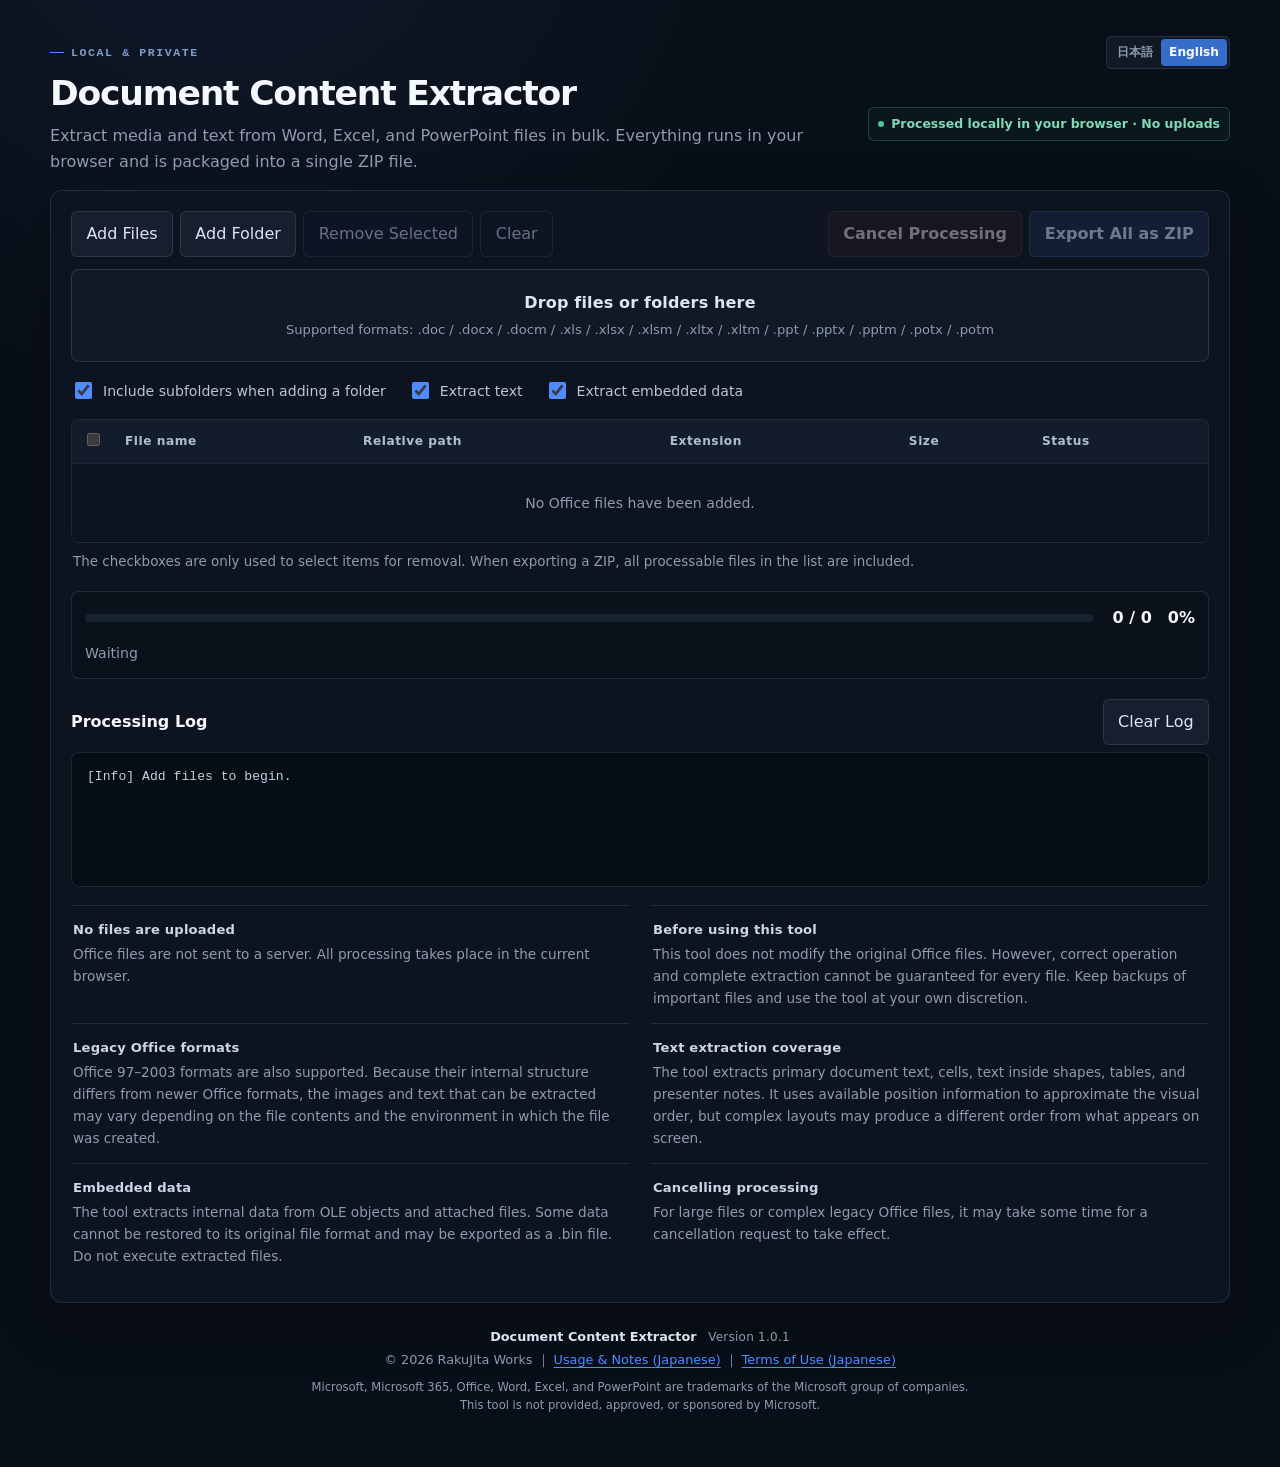
<file: index.html>
<!doctype html>
<html lang="ja">
<head>
  <meta charset="utf-8">
  <meta name="viewport" content="width=device-width, initial-scale=1">
  <meta name="description"
    data-i18n-content="meta.description"
    content="Word・Excel・PowerPointファイルから画像、テキスト、埋め込みデータをブラウザ内で抽出し、ZIPにまとめるローカル処理ツールです。">
  <meta http-equiv="Content-Security-Policy"
    content="default-src 'none'; script-src 'self'; style-src 'self'; img-src data: blob:; connect-src 'none'; object-src 'none'; base-uri 'none'; form-action 'none'">
  <title>Document Content Extractor</title>
  <link rel="stylesheet" href="assets/app.css">
</head>
<body>
  <div id="page-drop-overlay" class="page-drop-overlay" role="status"
    aria-live="polite" aria-hidden="true" hidden>
    <div class="page-drop-overlay-panel">
      <strong data-i18n="drop.heading">ファイルまたはフォルダをここへドロップ</strong>
      <span data-i18n="drop.anywhere">ページ内のどこにドロップしても追加できます</span>
    </div>
  </div>

  <main class="app">
    <header class="hero">
      <div class="hero-utility-row">
        <p class="eyebrow">LOCAL & PRIVATE</p>
        <div class="language-switcher" role="group" aria-label="表示言語"
          data-i18n-aria-label="language.label">
          <button id="language-ja" class="active" type="button" lang="ja"
            aria-pressed="true">日本語</button>
          <button id="language-en" type="button" lang="en"
            aria-pressed="false">English</button>
        </div>
      </div>
      <div class="hero-main">
        <div class="hero-copy">
          <h1>Document Content Extractor</h1>
          <p class="subtitle" data-i18n="hero.subtitle">
            Word・Excel・PowerPointからメディアやテキストを一括抽出。ブラウザ内だけで抽出して1個のZIPにまとめます。
          </p>
        </div>
        <div class="local-badge" data-i18n="hero.localBadge">ブラウザ内で完結・外部送信なし</div>
      </div>
    </header>

    <section class="panel" aria-labelledby="input-heading">
      <h2 id="input-heading" class="visually-hidden" data-i18n="input.heading">入力ファイル</h2>
      <div class="toolbar">
        <button id="add-files" type="button" data-i18n="button.addFiles">ファイルを追加</button>
        <button id="add-folder" type="button" data-i18n="button.addFolder">フォルダを追加</button>
        <button id="remove-selected" type="button" data-i18n="button.removeSelected" disabled>選択した項目を削除</button>
        <button id="clear-files" type="button" data-i18n="button.clearFiles" disabled>クリア</button>
        <span class="spacer"></span>
        <button id="cancel-processing" class="danger" type="button"
          data-i18n="button.cancelProcessing" disabled>処理を中止</button>
        <button id="export-zip" class="primary" type="button"
          data-i18n="button.exportZip" disabled>全件をZIPで書き出す</button>
      </div>

      <input id="file-input" class="visually-hidden" type="file" multiple
        accept=".doc,.docx,.docm,.xls,.xlsx,.xlsm,.xltx,.xltm,.ppt,.pptx,.pptm,.potx,.potm">
      <input id="folder-input" class="visually-hidden" type="file" multiple webkitdirectory>

      <div id="drop-zone" class="drop-zone" tabindex="0" role="button"
        aria-label="Officeファイルを追加。フォルダはドロップまたはフォルダを追加ボタンから選択できます"
        data-i18n-aria-label="drop.ariaLabel">
        <strong data-i18n="drop.heading">ファイルまたはフォルダをここへドロップ</strong>
        <span data-i18n="drop.formats">対応形式は .doc / .docx / .docm / .xls / .xlsx / .xlsm / .xltx / .xltm / .ppt / .pptx / .pptm / .potx / .potm</span>
      </div>

      <div class="options">
        <label class="option">
          <input id="include-subfolders" type="checkbox" checked>
          <span data-i18n="option.includeSubfolders">フォルダ追加時にサブフォルダも読み込む</span>
        </label>
        <label class="option">
          <input id="include-text" type="checkbox" checked>
          <span data-i18n="option.includeText">テキストも抽出する</span>
        </label>
        <label class="option">
          <input id="include-embeddings" type="checkbox" checked>
          <span data-i18n="option.includeEmbeddings">埋め込みデータも抽出する</span>
        </label>
      </div>

      <div id="compatibility-warning" class="compatibility-warning" role="status"
        data-i18n="warning.browserCompatibility" hidden>
        このブラウザではOOXML形式のZIP展開機能を利用できません。
        ChromeまたはEdgeの現行安定版を使用してください。旧 .doc / .xls / .ppt は検査できます。
      </div>

      <div class="table-shell">
        <table>
          <thead>
            <tr>
              <th><input id="select-all" type="checkbox"
                aria-label="削除対象をすべて選択" title="削除対象をすべて選択"
                data-i18n-aria-label="table.selectAll" data-i18n-title="table.selectAll"></th>
              <th data-i18n="table.fileName">ファイル名</th>
              <th data-i18n="table.relativePath">相対パス</th>
              <th data-i18n="table.extension">拡張子</th>
              <th data-i18n="table.size">サイズ</th>
              <th data-i18n="table.status">判定状態</th>
            </tr>
          </thead>
          <tbody id="file-list">
            <tr class="empty-row">
              <td colspan="6" data-i18n="table.empty">Officeファイルが追加されていません。</td>
            </tr>
          </tbody>
        </table>
      </div>
      <p class="selection-help" data-i18n="table.selectionHelp">
        一覧のチェックは削除対象の選択にのみ使用します。ZIP書き出しでは、一覧内の処理可能な全ファイルが対象になります。
      </p>

      <div class="progress-card" aria-live="polite">
        <div class="progress-track" role="progressbar" aria-label="処理進捗"
          data-i18n-aria-label="progress.label"
          aria-valuemin="0" aria-valuemax="100" aria-valuenow="0">
          <div id="progress-bar" class="progress-bar"></div>
        </div>
        <div id="progress-numbers" class="progress-numbers">0 / 0　0%</div>
        <div id="progress-current" class="progress-current" data-i18n="progress.waiting">待機中</div>
      </div>

      <div class="log-title">
        <h2 data-i18n="log.heading">処理ログ</h2>
        <button id="clear-log" type="button" data-i18n="button.clearLog">ログを消去</button>
      </div>
      <pre id="log" class="log" aria-live="polite">[情報] ファイルを追加してください。</pre>

      <div class="notes">
        <div class="note">
          <strong data-i18n="note.local.heading">外部送信は行いません</strong>
          <span data-i18n="note.local.body">Officeファイルはサーバーへ送信されず、現在のブラウザ内だけで処理されます。</span>
        </div>
        <div class="note">
          <strong data-i18n="note.caution.heading">ご利用前の注意</strong>
          <span data-i18n="note.caution.body">本ツールは元のOfficeファイルを書き換えませんが、すべてのファイルでの正常動作や抽出結果の完全性を保証するものではありません。重要なファイルはバックアップを保管したうえで、利用者自身の判断で使用してください。</span>
        </div>
        <div class="note">
          <strong data-i18n="note.legacy.heading">旧Office形式について</strong>
          <span data-i18n="note.legacy.body">Office 97～2003形式にも対応しています。新しいOffice形式とは内部構造が異なるため、ファイルの内容や作成環境によっては、取得できる画像やテキストに違いが生じる場合があります。</span>
        </div>
        <div class="note">
          <strong data-i18n="note.text.heading">テキスト抽出の範囲</strong>
          <span data-i18n="note.text.body">主要な本文、セル、図形内テキスト、表、発表者ノートを抽出します。配置情報をもとに見た目に近い順序へ整えますが、複雑なレイアウトでは画面上の順序と異なる場合があります。</span>
        </div>
        <div class="note">
          <strong data-i18n="note.embedded.heading">埋め込みデータについて</strong>
          <span data-i18n="note.embedded.body">OLEや添付ファイルの内部データを抽出します。元のファイル形式へ復元できず、.binのまま出力される場合があります。抽出物は実行しないでください。</span>
        </div>
        <div class="note">
          <strong data-i18n="note.cancel.heading">処理中止について</strong>
          <span data-i18n="note.cancel.body">大きなファイルや複雑な旧Officeファイルでは、中止操作が反映されるまで時間がかかる場合があります。</span>
        </div>
      </div>
    </section>
    <footer class="site-footer" aria-label="サイト情報" data-i18n-aria-label="footer.ariaLabel">
      <p class="site-footer-product">Document Content Extractor <span
        class="site-footer-version">Version 1.0.1</span></p>
      <div class="site-footer-meta">
        <span class="site-footer-meta-item" data-i18n="footer.copyright">© 2026 ラクジタワークス（RakuJita Works）</span>
        <span class="site-footer-meta-item">
          <span class="site-footer-link-separator" aria-hidden="true">｜</span>
          <a
            href="https://github.com/RakujitaWorks/document-content-extractor"
            target="_blank"
            rel="noopener noreferrer"
            data-i18n="footer.usageLink"
          >使い方・注意事項</a>
        </span>
        <span class="site-footer-meta-item">
          <span class="site-footer-link-separator" aria-hidden="true">｜</span>
          <a
            href="https://github.com/RakujitaWorks/document-content-extractor/blob/main/TERMS.md"
            target="_blank"
            rel="noopener noreferrer"
            data-i18n="footer.termsLink"
          >利用条件</a>
        </span>
      </div>
      <p class="site-footer-trademark"><span data-i18n="footer.trademark">Microsoft、Microsoft 365、Office、Word、ExcelおよびPowerPointは、Microsoftグループの企業の商標です。</span><br><span data-i18n="footer.disclaimer">本ツールはMicrosoftによって提供、承認、後援されているものではありません。</span></p>
    </footer>
  </main>

  <script src="assets/app.js"></script>
</body>
</html>
</file>
<file: assets/app.css>
:root {
      color-scheme: dark;
      --ink: #dce5f4;
      --ink-strong: #f4f7fc;
      --muted: #8e9bb0;
      --line: rgba(143, 159, 187, 0.18);
      --line-strong: rgba(106, 155, 233, 0.42);
      --surface: #0d141f;
      --surface-raised: #121b29;
      --surface-soft: #0a1019;
      --surface-hover: #172234;
      --accent: #4f8cff;
      --accent-bright: #61c9ef;
      --accent-dark: #356dc9;
      --accent-soft: rgba(79, 140, 255, 0.09);
      --ok: #49c997;
      --warn: #dfa94b;
      --error: #ec7069;
      --shadow: 0 20px 55px rgba(0, 0, 0, 0.3);
    }

    * {
      box-sizing: border-box;
    }

    body {
      margin: 0;
      min-width: 320px;
      min-height: 100vh;
      overflow-x: hidden;
      color: var(--ink);
      background:
        radial-gradient(circle at 18% -10%, rgba(61, 102, 174, 0.13), transparent 34rem),
        #090f18;
      font-family:
        "Yu Gothic UI",
        "Meiryo",
        system-ui,
        -apple-system,
        BlinkMacSystemFont,
        sans-serif;
      line-height: 1.6;
    }

    button,
    input {
      font: inherit;
    }

    button {
      border: 1px solid var(--line);
      border-radius: 6px;
      padding: 0.58rem 0.9rem;
      color: var(--ink);
      background: #151f2e;
      box-shadow: none;
      cursor: pointer;
      transition:
        border-color 140ms ease,
        background-color 140ms ease;
    }

    button:hover:not(:disabled) {
      border-color: rgba(106, 155, 233, 0.44);
      background: #192638;
      box-shadow: none;
      transform: none;
    }

    button:focus-visible,
    input:focus-visible,
    .drop-zone:focus-visible {
      outline: 2px solid rgba(97, 201, 239, 0.72);
      outline-offset: 2px;
    }

    button:disabled {
      border-color: rgba(139, 159, 196, 0.13);
      color: #7f8ca4;
      background: rgba(15, 23, 39, 0.82);
      box-shadow: none;
      cursor: not-allowed;
      opacity: 0.78;
      transform: none;
    }

    button.primary {
      border-color: #487fd8;
      color: #f8fbff;
      background: linear-gradient(135deg, #376dcc, #2e7fa4);
      box-shadow: none;
      font-weight: 700;
    }

    button.primary:hover:not(:disabled) {
      border-color: #6599eb;
      background: linear-gradient(135deg, #3f79da, #3489ae);
      box-shadow: none;
    }

    button.primary:disabled {
      border-color: rgba(79, 140, 255, 0.2);
      color: #8996ad;
      background: #172238;
      box-shadow: none;
    }

    button.danger {
      border-color: rgba(236, 112, 105, 0.36);
      color: #e9948f;
      background: transparent;
      box-shadow: none;
      font-weight: 700;
    }

    button.danger:hover:not(:disabled) {
      border-color: rgba(236, 112, 105, 0.62);
      color: #f0aaa6;
      background: rgba(151, 49, 51, 0.12);
    }

    button.danger:disabled {
      border-color: rgba(139, 159, 196, 0.13);
      color: #8d8994;
      background: rgba(33, 24, 35, 0.72);
      box-shadow: none;
    }

    .app {
      width: min(1180px, calc(100% - 32px));
      margin: 0 auto;
      padding: 36px 0 52px;
    }

    .hero {
      margin-bottom: 16px;
    }

    .hero-utility-row {
      display: flex;
      flex-wrap: wrap;
      gap: 8px 16px;
      align-items: center;
      justify-content: space-between;
      margin-bottom: 4px;
    }

    .hero-utility-row .language-switcher {
      margin-left: auto;
    }

    .hero-main {
      display: grid;
      grid-template-columns: minmax(0, 1fr) auto;
      gap: 22px;
      align-items: end;
    }

    .eyebrow {
      margin: 0;
      color: #7f9ecb;
      font-family: Consolas, "Yu Gothic UI", monospace;
      font-size: 0.72rem;
      font-weight: 700;
      letter-spacing: 0.14em;
      text-transform: uppercase;
    }

    .eyebrow::before {
      display: inline-block;
      width: 14px;
      height: 1px;
      margin: 0 7px 3px 0;
      background: var(--accent);
      content: "";
    }

    h1 {
      margin: 0;
      font-size: clamp(1.55rem, 2.7vw, 2.25rem);
      color: var(--ink-strong);
      font-weight: 750;
      line-height: 1.2;
      letter-spacing: -0.035em;
      text-shadow: none;
    }

    .subtitle {
      max-width: 780px;
      margin: 8px 0 0;
      color: var(--muted);
    }

    .language-switcher {
      display: inline-flex;
      border: 1px solid var(--line);
      border-radius: 6px;
      padding: 2px;
      background: #101925;
    }

    .language-switcher button {
      min-width: 0;
      border: 0;
      border-radius: 4px;
      padding: 4px 8px;
      color: var(--muted);
      background: transparent;
      font-size: 0.76rem;
      font-weight: 700;
      white-space: nowrap;
    }

    .language-switcher button:hover {
      border-color: transparent;
      color: var(--ink-strong);
      background: var(--surface-hover);
    }

    .language-switcher button.active,
    .language-switcher button[aria-pressed="true"] {
      color: #f8fbff;
      background: var(--accent-dark);
    }

    .local-badge {
      display: inline-flex;
      gap: 7px;
      align-items: center;
      align-self: center;
      border: 1px solid rgba(73, 201, 151, 0.26);
      border-radius: 6px;
      padding: 6px 9px;
      color: #82d9b6;
      background: rgba(31, 85, 68, 0.12);
      box-shadow: none;
      font-size: 0.78rem;
      font-weight: 700;
      white-space: nowrap;
    }

    .local-badge::before {
      width: 6px;
      height: 6px;
      border-radius: 50%;
      background: var(--ok);
      content: "";
      box-shadow: none;
    }

    .panel {
      min-width: 0;
      border: 1px solid var(--line);
      border-radius: 12px;
      padding: 20px;
      background: rgba(14, 21, 32, 0.97);
      box-shadow: var(--shadow);
      backdrop-filter: none;
    }

    .toolbar {
      display: flex;
      flex-wrap: wrap;
      gap: 7px;
      align-items: center;
      margin-bottom: 12px;
    }

    .toolbar .spacer {
      flex: 1 1 auto;
    }

    .toolbar button {
      min-width: 0;
      overflow-wrap: anywhere;
    }

    .drop-zone {
      border: 1px solid rgba(143, 159, 187, 0.22);
      border-radius: 8px;
      padding: 20px;
      cursor: pointer;
      color: var(--ink);
      text-align: center;
      overflow-wrap: anywhere;
      background: #101925;
      box-shadow: none;
      transition:
        border-left-color 140ms ease,
        border-right-color 140ms ease,
        box-shadow 140ms ease,
        background-color 140ms ease;
    }

    .drop-zone:hover {
      border-left-color: var(--accent);
      border-right-color: var(--accent);
      background: #131e2d;
      box-shadow:
        -1px 0 0 var(--accent),
        1px 0 0 var(--accent);
    }

    .drop-zone:focus-visible {
      border-left-color: var(--accent);
      border-right-color: var(--accent);
      box-shadow:
        -1px 0 0 var(--accent),
        1px 0 0 var(--accent);
    }

    .drop-zone.dragging {
      border-left-color: var(--accent-bright);
      border-right-color: var(--accent-bright);
      background: rgba(30, 60, 89, 0.38);
      box-shadow:
        -2px 0 0 var(--accent-bright),
        2px 0 0 var(--accent-bright);
      transform: none;
    }

    .panel:has(#file-input:disabled) .drop-zone,
    .panel:has(#file-input:disabled) .drop-zone:hover,
    .panel:has(#file-input:disabled) .drop-zone:focus-visible,
    .panel:has(#file-input:disabled) .drop-zone.dragging {
      border-color: rgba(139, 159, 196, 0.19);
      color: #9aa6bb;
      background: rgba(13, 20, 35, 0.72);
      box-shadow: none;
      cursor: not-allowed;
      transform: none;
    }

    .drop-zone strong {
      display: block;
      font-size: 1rem;
      font-weight: 700;
      letter-spacing: 0.01em;
    }

    .drop-zone span {
      color: var(--muted);
      font-size: 0.82rem;
    }

    .page-drop-overlay {
      position: fixed;
      z-index: 10000;
      inset: 0;
      display: grid;
      place-items: center;
      padding: clamp(12px, 4vw, 40px);
      pointer-events: none;
      background: rgba(5, 9, 15, 0.86);
      backdrop-filter: blur(3px);
    }

    .page-drop-overlay[hidden] {
      display: none;
    }

    .page-drop-overlay-panel {
      width: min(680px, 100%);
      border: 1px solid rgba(97, 201, 239, 0.78);
      border-radius: 10px;
      padding: clamp(28px, 7vw, 64px) clamp(16px, 5vw, 48px);
      color: var(--ink-strong);
      text-align: center;
      overflow-wrap: anywhere;
      background: #0d1724;
      box-shadow:
        0 30px 90px rgba(0, 0, 0, 0.5),
        inset 0 2px 0 var(--accent-bright);
    }

    .page-drop-overlay-panel strong {
      display: block;
      color: var(--ink-strong);
      font-size: clamp(1.25rem, 4vw, 2rem);
      line-height: 1.45;
    }

    .page-drop-overlay-panel span {
      display: block;
      margin-top: 12px;
      color: var(--muted);
      font-size: clamp(0.9rem, 2.5vw, 1.05rem);
    }

    .options {
      display: flex;
      flex-wrap: wrap;
      gap: 11px 22px;
      margin: 17px 0;
    }

    .option {
      display: inline-flex;
      gap: 8px;
      align-items: center;
      cursor: pointer;
      color: #b9c5d8;
      font-size: 0.88rem;
    }

    .option:hover {
      color: var(--ink-strong);
    }

    .option input {
      width: 17px;
      height: 17px;
      accent-color: var(--accent);
    }

    .compatibility-warning {
      margin: 14px 0;
      border: 0;
      border-left: 3px solid var(--warn);
      border-radius: 0;
      padding: 9px 12px;
      color: #dfc17e;
      background: rgba(116, 82, 24, 0.12);
      font-size: 0.88rem;
    }

    .compatibility-warning[hidden] {
      display: none;
    }

    .table-shell {
      overflow: auto;
      max-width: 100%;
      max-height: 380px;
      border: 1px solid var(--line);
      border-radius: 8px;
      background: #0a111b;
      box-shadow: none;
      transition:
        border-left-color 140ms ease,
        border-right-color 140ms ease,
        box-shadow 140ms ease;
    }

    .table-shell:hover,
    .table-shell:focus-within {
      border-left-color: var(--accent);
      border-right-color: var(--accent);
      box-shadow:
        -1px 0 0 var(--accent),
        1px 0 0 var(--accent);
    }

    .table-shell table {
      min-width: 780px;
    }

    table {
      width: 100%;
      border-collapse: collapse;
      font-size: 0.88rem;
    }

    thead {
      position: sticky;
      z-index: 1;
      top: 0;
      color: #aebed4;
      background: #121c2a;
      font-size: 0.76rem;
      font-weight: 700;
      letter-spacing: 0.045em;
    }

    th,
    td {
      padding: 10px 11px;
      border-bottom: 1px solid rgba(143, 159, 187, 0.11);
      text-align: left;
      vertical-align: middle;
    }

    th:first-child,
    td:first-child {
      width: 42px;
      text-align: center;
    }

    tbody tr:last-child td {
      border-bottom: 0;
    }

    tbody tr {
      background: #0c141f;
      transition: background 130ms ease;
    }

    tbody tr:hover {
      background: rgba(79, 140, 255, 0.055);
    }

    .empty-row td {
      padding: 28px 12px;
      color: var(--muted);
      text-align: center;
    }

    .file-name {
      max-width: 260px;
      overflow-wrap: anywhere;
      color: var(--ink-strong);
      font-weight: 700;
    }

    .path {
      max-width: 360px;
      color: var(--muted);
      overflow-wrap: anywhere;
    }

    .selection-help {
      margin: 8px 2px 0;
      color: var(--muted);
      font-size: 0.84rem;
      overflow-wrap: anywhere;
    }

    .status {
      display: inline-flex;
      align-items: center;
      border-radius: 5px;
      padding: 2px 7px;
      font-size: 0.74rem;
      font-weight: 700;
      letter-spacing: 0.02em;
      white-space: nowrap;
    }

    .status.pending {
      color: #c0cadb;
      background: rgba(112, 128, 156, 0.18);
    }

    .status.ok {
      color: #70e5ba;
      background: rgba(36, 142, 104, 0.2);
    }

    .status.warning {
      color: #f7cb72;
      background: rgba(151, 102, 18, 0.22);
    }

    .status.error {
      color: #ff9b94;
      background: rgba(151, 49, 51, 0.24);
    }

    .progress-card {
      display: grid;
      min-width: 0;
      grid-template-columns: minmax(0, 1fr) auto;
      gap: 12px 20px;
      align-items: center;
      margin-top: 18px;
      border: 1px solid var(--line);
      border-radius: 8px;
      padding: 13px;
      background: #0a111b;
      box-shadow: none;
    }

    .progress-track {
      overflow: hidden;
      min-width: 0;
      height: 8px;
      border-radius: 4px;
      background: #182332;
      box-shadow: none;
    }

    .progress-bar {
      width: 0;
      height: 100%;
      border-radius: inherit;
      background: linear-gradient(90deg, var(--accent), var(--accent-bright));
      box-shadow: none;
      transition: width 150ms ease;
    }

    .progress-numbers {
      color: var(--ink-strong);
      font-variant-numeric: tabular-nums;
      font-weight: 800;
      white-space: nowrap;
    }

    .progress-current {
      grid-column: 1 / -1;
      min-width: 0;
      min-height: 1.6em;
      color: var(--muted);
      font-size: 0.88rem;
      overflow-wrap: anywhere;
    }

    .log-title {
      display: flex;
      justify-content: space-between;
      align-items: center;
      margin: 20px 0 7px;
    }

    .log-title h2 {
      margin: 0;
      font-size: 1rem;
      color: var(--ink-strong);
    }

    .log {
      overflow: auto;
      max-width: 100%;
      min-height: 135px;
      max-height: 270px;
      margin: 0;
      border: 1px solid rgba(120, 139, 169, 0.2);
      border-radius: 8px;
      padding: 13px 15px;
      color: #c2cee0;
      background: #070d15;
      font: 0.82rem/1.65 Consolas, "Yu Gothic UI", monospace;
      white-space: pre-wrap;
      overflow-wrap: anywhere;
    }

    .notes {
      display: grid;
      grid-template-columns: repeat(2, minmax(0, 1fr));
      gap: 0 22px;
      margin-top: 18px;
    }

    .note {
      border: 0;
      border-top: 1px solid var(--line);
      border-radius: 0;
      padding: 13px 2px 14px;
      color: var(--muted);
      background: transparent;
      font-size: 0.85rem;
    }

    .note strong {
      display: block;
      margin-bottom: 4px;
      color: #cbd7e8;
      font-size: 0.82rem;
      letter-spacing: 0.015em;
    }

    .site-footer {
      margin-top: 24px;
      padding: 0 12px;
      color: var(--muted);
      font-size: 0.8rem;
      line-height: 1.5;
      text-align: center;
      overflow-wrap: anywhere;
    }

    .site-footer-product {
      margin: 0;
      color: var(--ink);
      font-weight: 700;
    }

    .site-footer-version {
      display: inline-block;
      margin-left: 0.45rem;
      color: var(--muted);
      font-size: 0.75rem;
      font-weight: 400;
      letter-spacing: 0.02em;
    }

    .site-footer-meta {
      display: flex;
      flex-wrap: wrap;
      gap: 0.25rem;
      align-items: center;
      justify-content: center;
      margin-top: 4px;
    }

    .site-footer-meta-item {
      display: inline-flex;
      min-width: 0;
      gap: 0.25rem;
      align-items: center;
    }

    .site-footer-meta a {
      color: var(--accent);
      text-decoration: underline;
      text-decoration-thickness: 1px;
      text-underline-offset: 0.2em;
    }

    .site-footer-meta a:hover {
      color: var(--accent-bright);
    }

    .site-footer-meta a:focus-visible {
      border-radius: 2px;
      outline: 2px solid rgba(97, 201, 239, 0.72);
      outline-offset: 2px;
    }

    .site-footer-link-separator {
      color: var(--muted);
    }

    .site-footer-trademark {
      max-width: 720px;
      margin: 10px auto 0;
      color: var(--muted);
      font-size: 0.72rem;
      line-height: 1.55;
      text-align: center;
    }

    * {
      scrollbar-color: #354764 #0a111e;
      scrollbar-width: auto;
    }

    *::-webkit-scrollbar {
      width: 12px;
      height: 12px;
    }

    *::-webkit-scrollbar-track {
      background: #0a111e;
    }

    *::-webkit-scrollbar-thumb {
      border: 3px solid #0a111e;
      border-radius: 6px;
      background: #354764;
    }

    *::-webkit-scrollbar-thumb:hover {
      background: #466183;
    }

    .visually-hidden {
      position: absolute !important;
      width: 1px !important;
      height: 1px !important;
      overflow: hidden !important;
      clip: rect(1px, 1px, 1px, 1px) !important;
      clip-path: inset(50%) !important;
      white-space: nowrap !important;
    }

    @media (max-width: 760px) {
      .app {
        width: min(100% - 20px, 1180px);
        padding: 24px 0 38px;
      }

      .hero-main,
      .notes {
        grid-template-columns: 1fr;
      }

      .local-badge {
        justify-self: start;
      }

      .panel {
        padding: 14px;
      }

      .toolbar .spacer {
        display: none;
      }

      .toolbar button,
      .toolbar .primary {
        flex: 1 1 calc(50% - 9px);
      }

      .table-shell:has(.empty-row) {
        overflow-x: hidden;
      }

      .table-shell:has(.empty-row) thead {
        display: none;
      }

      .table-shell:has(.empty-row) table {
        width: 100%;
        min-width: 100%;
      }
    }

    @media (max-width: 480px) {
      .hero-main {
        gap: 18px;
      }

      .panel {
        border-radius: 12px;
        padding: 12px;
      }

      .toolbar button,
      .toolbar .primary {
        flex-basis: 100%;
      }

      .drop-zone {
        padding: 18px 14px;
      }

      .page-drop-overlay-panel {
        border-width: 1px;
        padding: 32px 15px;
      }
    }

    @media (prefers-reduced-motion: reduce) {
      *,
      *::before,
      *::after {
        scroll-behavior: auto !important;
        transition-duration: 0.01ms !important;
        animation-duration: 0.01ms !important;
        animation-iteration-count: 1 !important;
      }
    }
</file>
